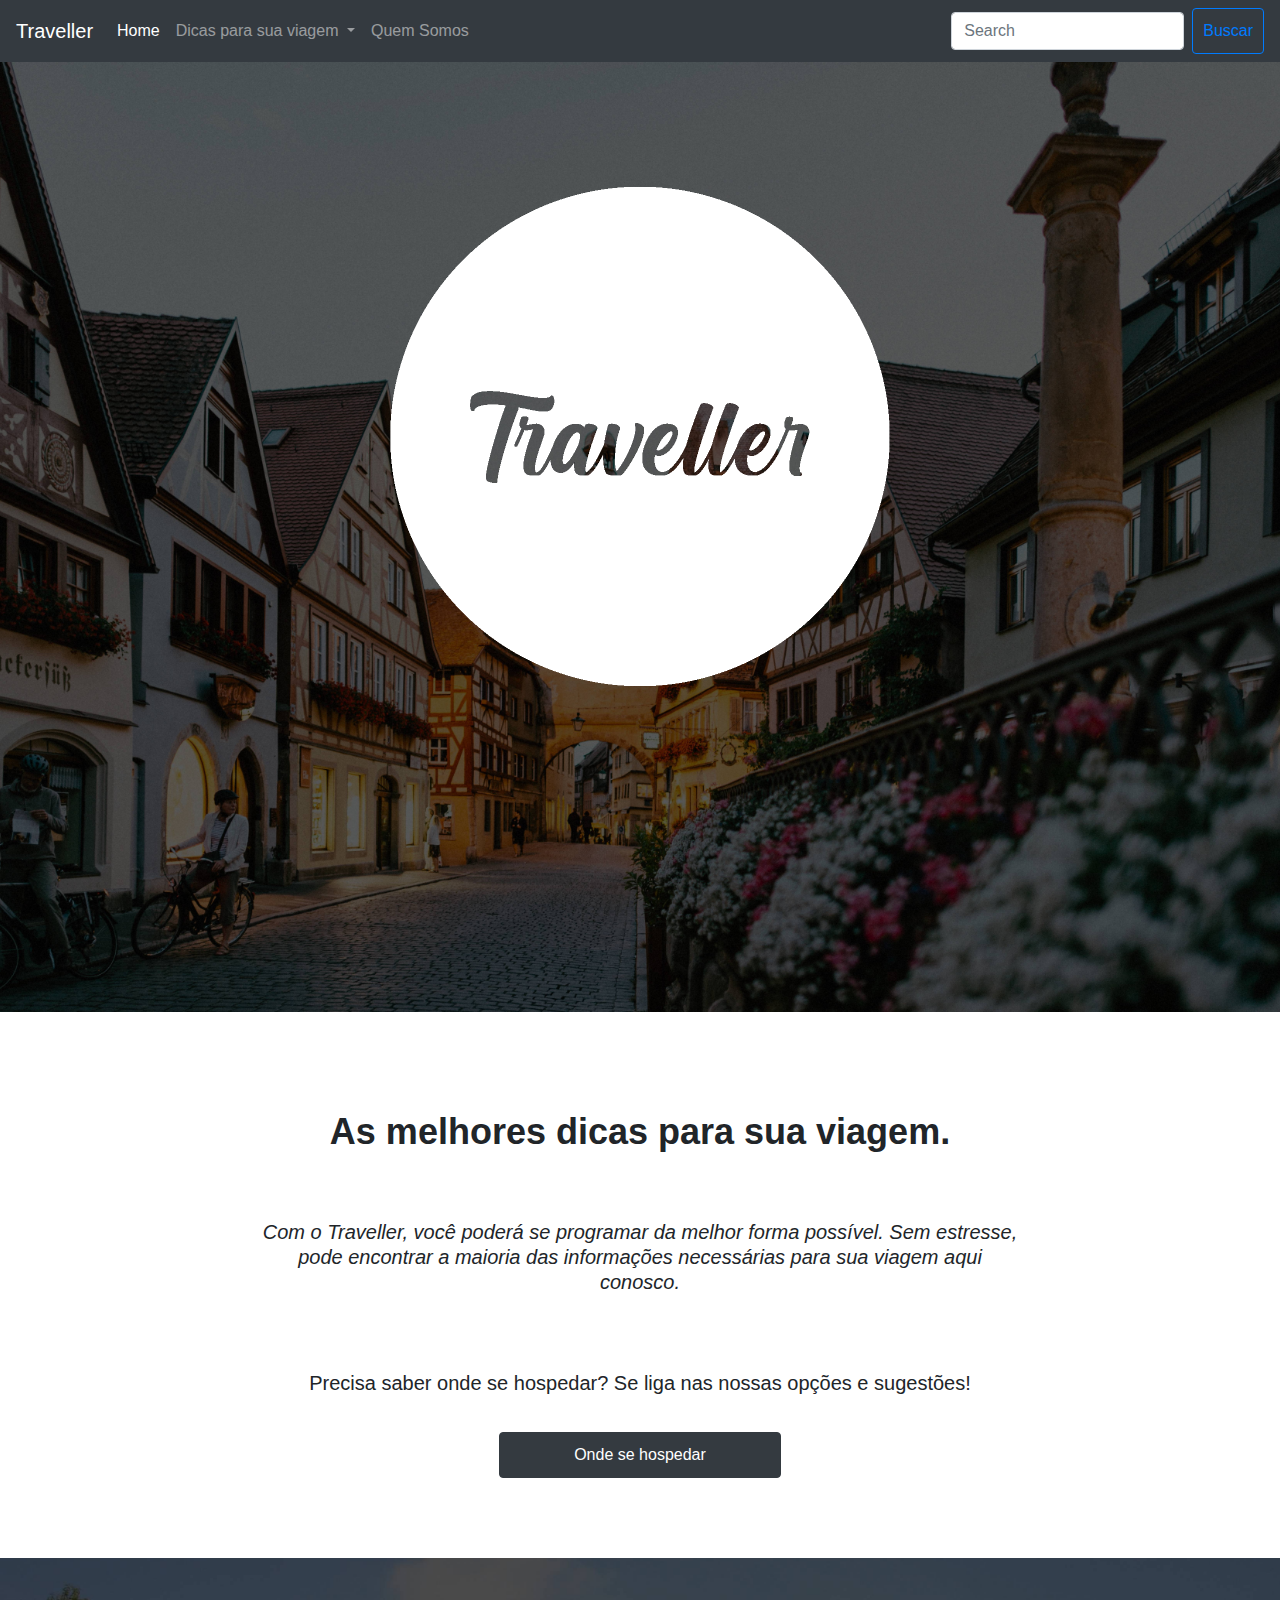
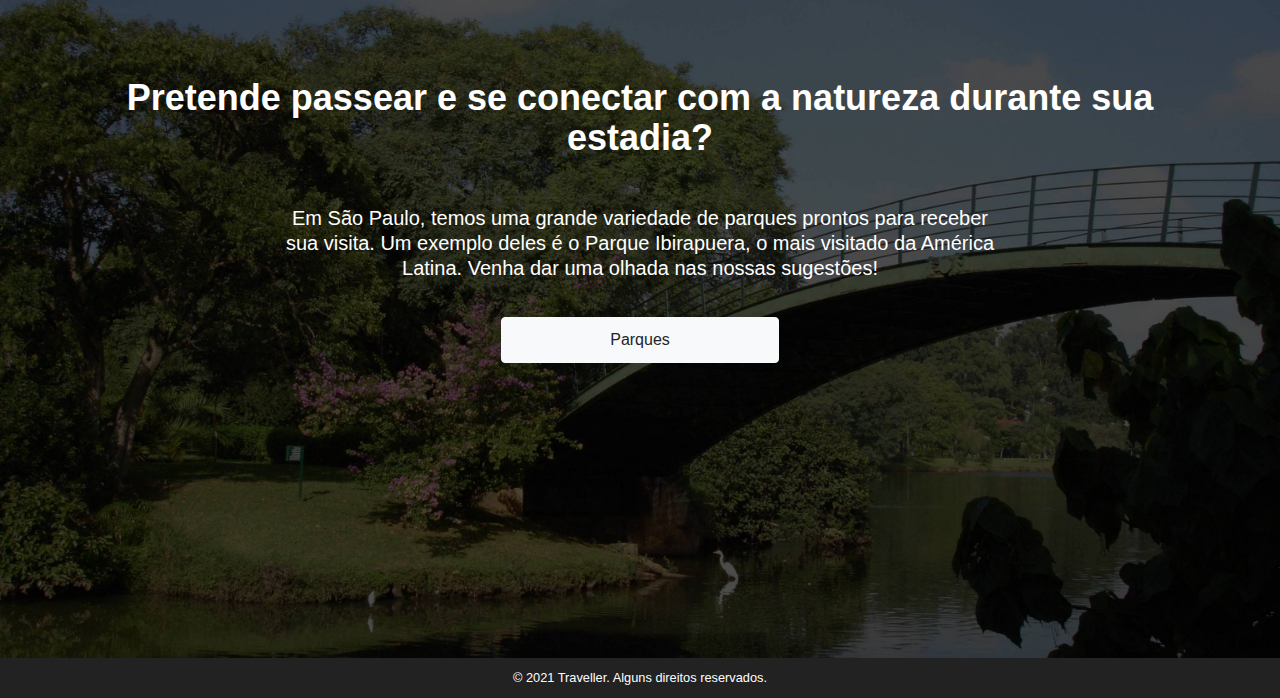
<file: projeto traveller/index.html>
<!DOCTYPE html>
<html lang="pt-br">
<head>
    <meta charset="UTF-8">
    <meta name="viewport" content="width=device-width, initial-scale=1.0">
    <title>Traveller - Início</title>

    <link rel="stylesheet" href="https://maxcdn.bootstrapcdn.com/bootstrap/4.0.0/css/bootstrap.min.css" integrity="sha384-Gn5384xqQ1aoWXA+058RXPxPg6fy4IWvTNh0E263XmFcJlSAwiGgFAW/dAiS6JXm" crossorigin="anonymous">
    <link rel="stylesheet" href="./css/style.css">
</head>
<body>
    <header>
        <nav class="navbar navbar-expand-lg navbar-dark bg-dark">
            <a class="navbar-brand" href="#">Traveller</a>
            <button class="navbar-toggler" type="button" data-toggle="collapse" data-target="#navbarSupportedContent" aria-controls="navbarSupportedContent" aria-expanded="false" aria-label="Toggle navigation">
              <span class="navbar-toggler-icon"></span>
            </button>
          
            <div class="collapse navbar-collapse" id="navbarSupportedContent">
              <ul class="navbar-nav mr-auto">
                <li class="nav-item active">
                  <a class="nav-link" href="./index.html">Home<span class="sr-only">(current)</span></a>
                </li>
                <li class="nav-item dropdown">
                  <a class="nav-link dropdown-toggle" href="#" id="navbarDropdown" role="button" data-toggle="dropdown" aria-haspopup="true" aria-expanded="false">
                    Dicas para sua viagem
                  </a>
                  <div class="dropdown-menu" aria-labelledby="navbarDropdown">
                    <a class="dropdown-item" href="./onde-se-hospedar.html">Onde se hospedar</a>
                    <div class="dropdown-divider"></div>
                    <a class="dropdown-item" href="./parques.html">Parques</a>
                  </div>
                </li>
                <li class="nav-item">
                    <a class="nav-link" href="./quem-somos.html">Quem Somos</a>
                  </li>
              </ul>
              <form class="form-inline my-2 my-lg-0">
                <input class="form-control mr-sm-2" type="search" placeholder="Search" aria-label="Search">
                <button class="btn btn-outline-primary my-2 my-sm-0" type="submit">Buscar</button>
              </form>
            </div>
          </nav>
    </header>
    <div class="introducao">
        <div class="container">
            <div class="introducao-logo row justify-content-center align-items-center">
                <div class="introducao-logo-img">
                    <img src="./img/logo-traveller-branco.png" alt="logo-traveller-branco">
                </div>
            </div>
        </div>
    </div>

    <div class="container">
        <div class="row justify-content-center">
            <div class="introducao-dicas">
                <h1>As melhores dicas para sua viagem.</h1>
                <p class="col-8 offset-2">Com o Traveller, você poderá se programar da melhor forma possível. Sem estresse, pode encontrar a maioria das informações necessárias para sua viagem aqui conosco.</p>
            </div>
            <div class="row justify-content-center call-to-action">
                <p class="col-12">Precisa saber onde se hospedar? Se liga nas nossas opções e sugestões!</p>
                <a class="btn btn-dark col-4" href="./onde-se-hospedar.html">Onde se hospedar</a>
            </div>
        </div>
    </div>

    <div class="introducao-parques">
        <div class="container">
            <div class="row justify-content-center">
                <h1 class="col-12">Pretende passear e se conectar com a natureza durante sua estadia?</h1>
                <p class="col-8">Em São Paulo, temos uma grande variedade de parques prontos para receber sua visita. Um exemplo deles é o Parque Ibirapuera, o mais visitado da América Latina. Venha dar uma olhada nas nossas sugestões!</p>
                <div class=" row container justify-content-center call-to-action">
                    <a class="btn btn-light col-3" href="./parques.html">Parques</a>
                </div>
            </div>
        </div>
    </div>

    <div class="footer">
        <div class="container">
            <div class="row">
                <small class="col-12">© 2021 Traveller. Alguns direitos reservados. </small>
            </div>
        </div>
    </div>

    <script src="https://code.jquery.com/jquery-3.2.1.slim.min.js" integrity="sha384-KJ3o2DKtIkvYIK3UENzmM7KCkRr/rE9/Qpg6aAZGJwFDMVNA/GpGFF93hXpG5KkN" crossorigin="anonymous"></script>
    <script src="https://cdnjs.cloudflare.com/ajax/libs/popper.js/1.12.9/umd/popper.min.js" integrity="sha384-ApNbgh9B+Y1QKtv3Rn7W3mgPxhU9K/ScQsAP7hUibX39j7fakFPskvXusvfa0b4Q" crossorigin="anonymous"></script>
    <script src="https://maxcdn.bootstrapcdn.com/bootstrap/4.0.0/js/bootstrap.min.js" integrity="sha384-JZR6Spejh4U02d8jOt6vLEHfe/JQGiRRSQQxSfFWpi1MquVdAyjUar5+76PVCmYl" crossorigin="anonymous"></script>
</body>
</html>
</file>
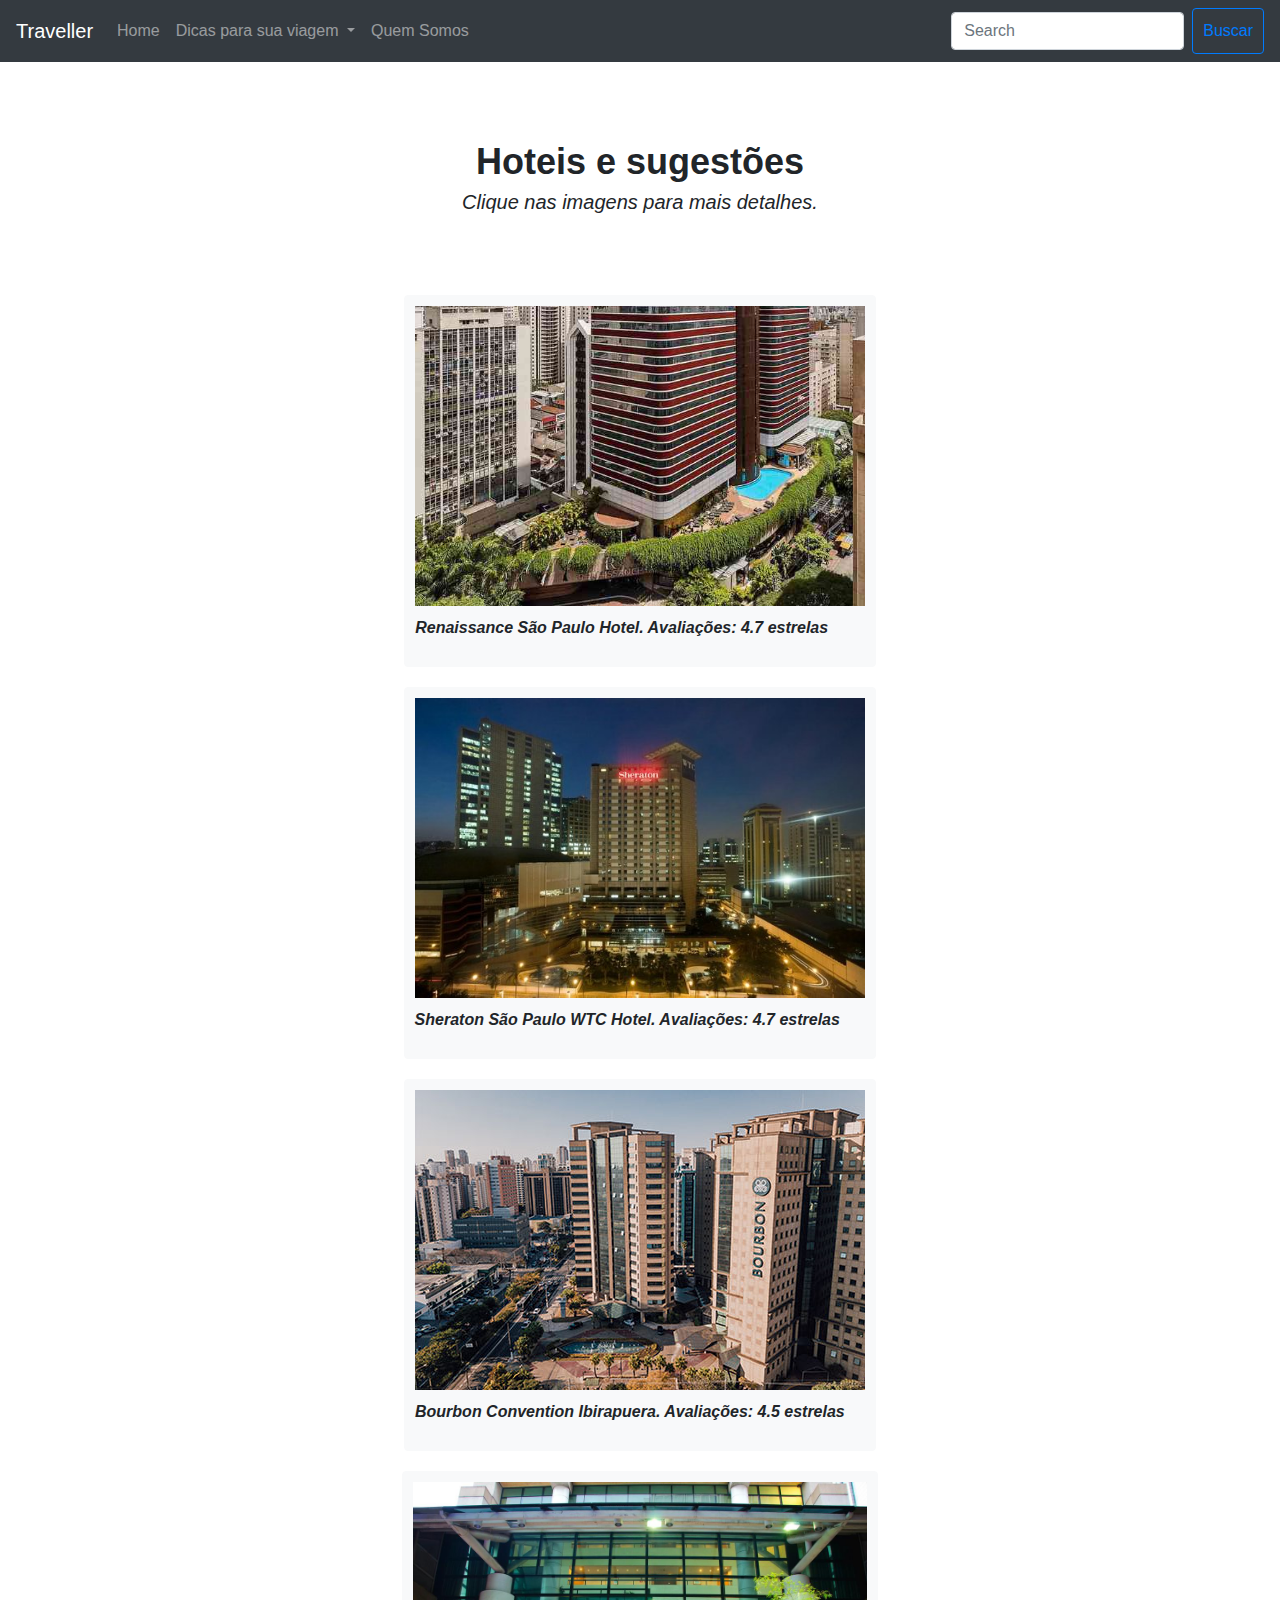
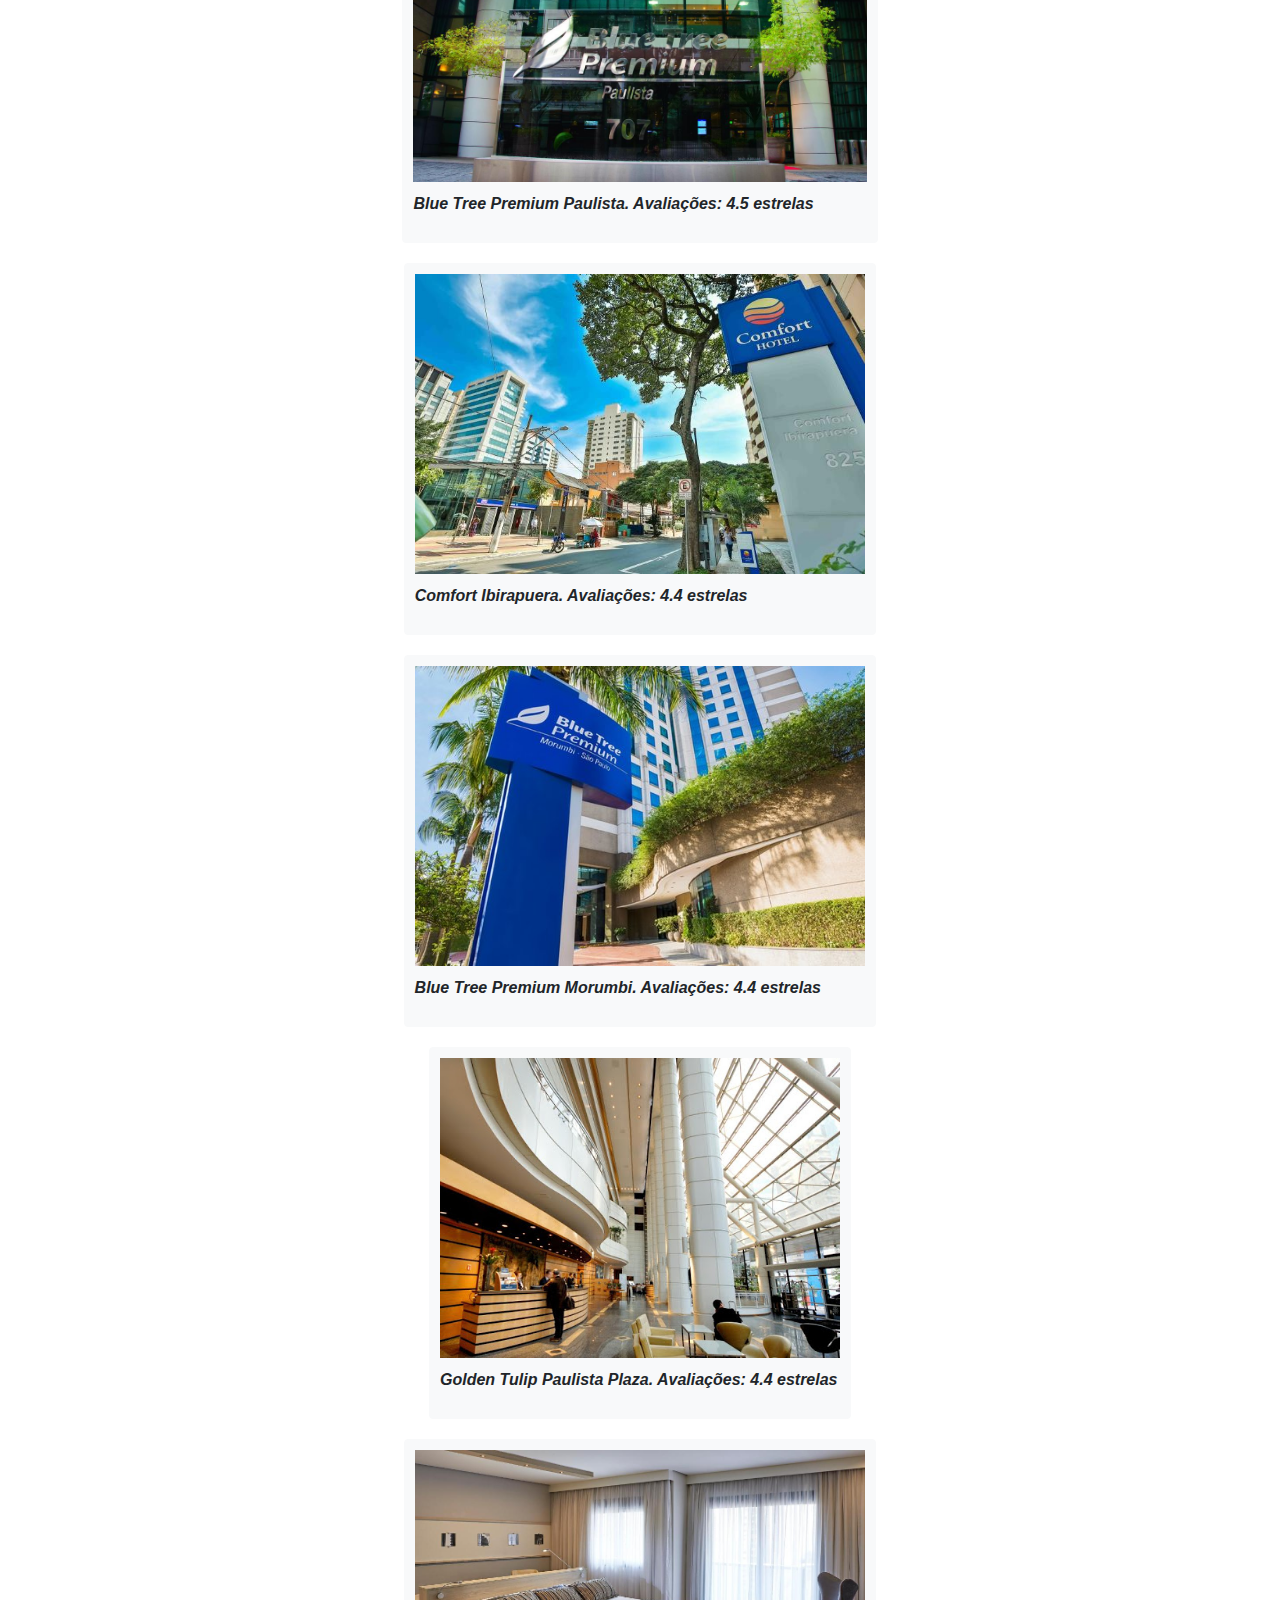
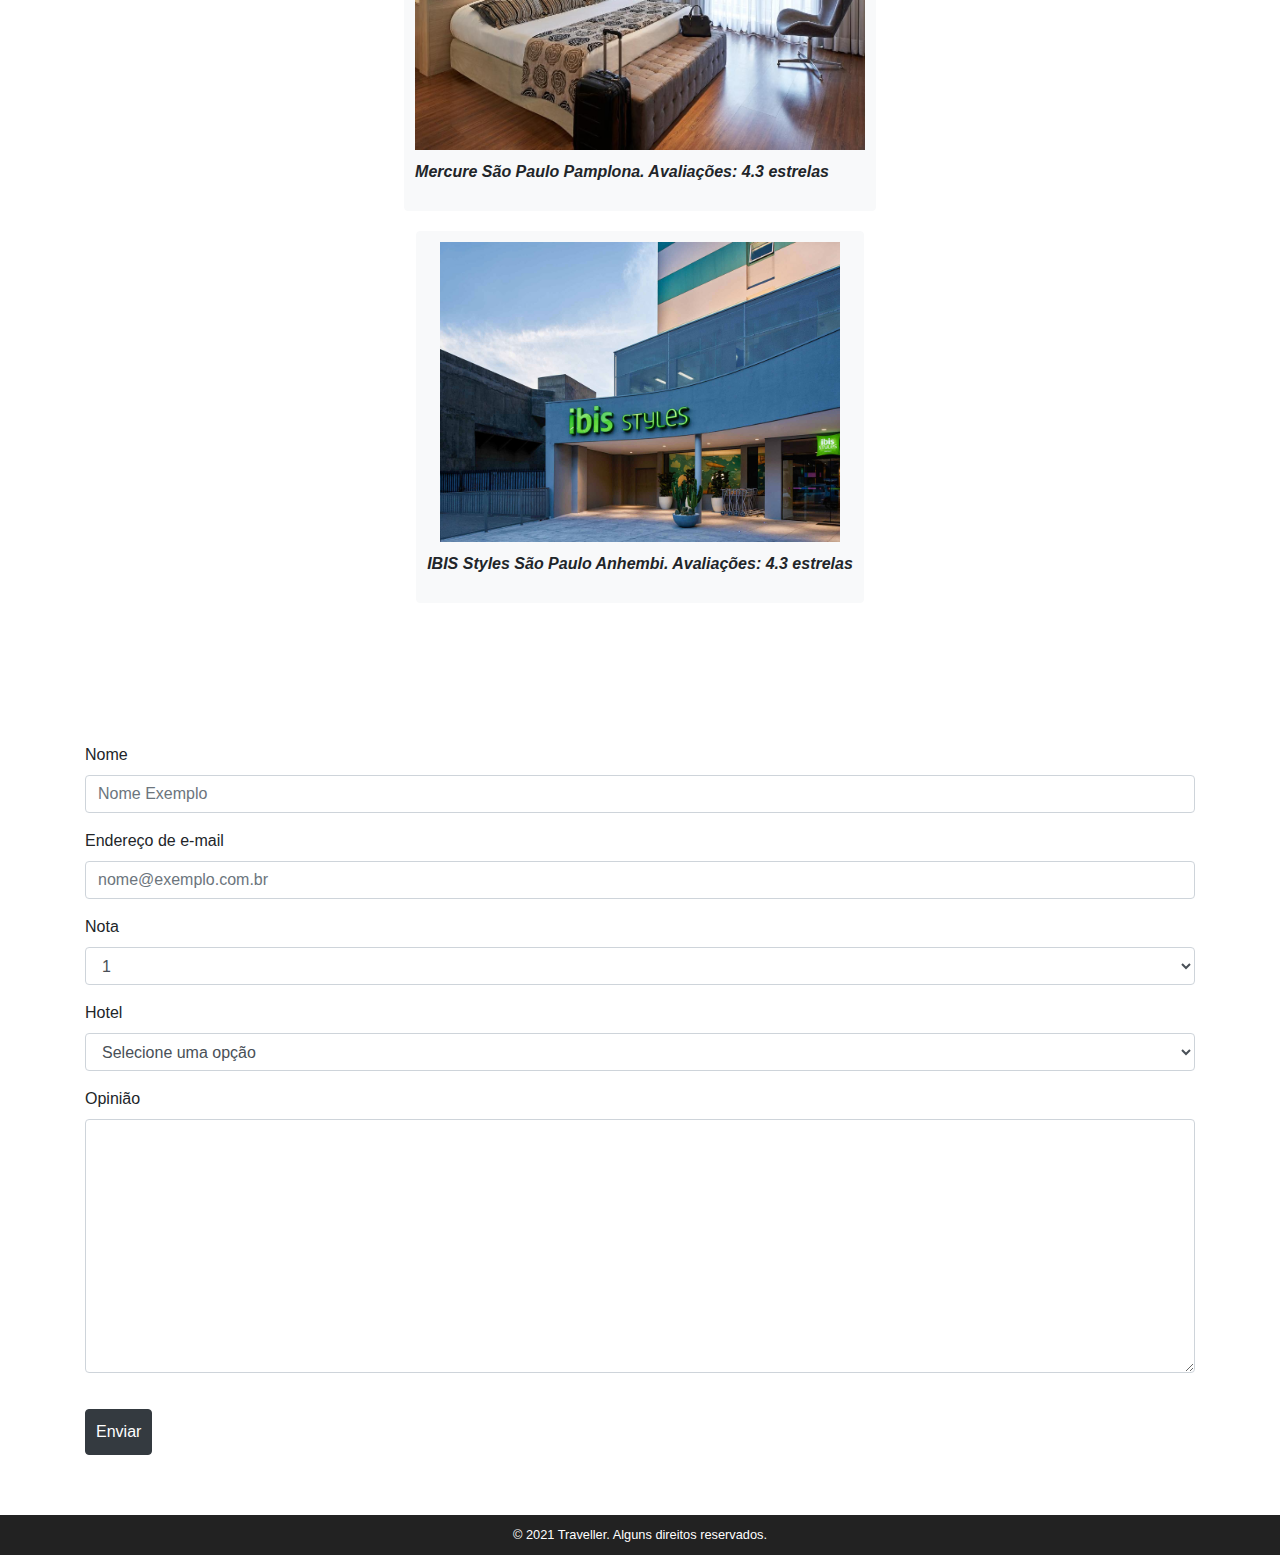
<file: projeto traveller/onde-se-hospedar.html>
<!DOCTYPE html>
<html lang="pt-br">
<head>
    <meta charset="UTF-8">
    <meta name="viewport" content="width=device-width, initial-scale=1.0">
    <title>Traveller - Onde se hospedar</title>

    <link rel="stylesheet" href="https://maxcdn.bootstrapcdn.com/bootstrap/4.0.0/css/bootstrap.min.css" integrity="sha384-Gn5384xqQ1aoWXA+058RXPxPg6fy4IWvTNh0E263XmFcJlSAwiGgFAW/dAiS6JXm" crossorigin="anonymous">
    <link rel="stylesheet" href="./css/style.css">
</head>
<body>
    <header>
        <nav class="navbar navbar-expand-lg navbar-dark bg-dark">
            <a class="navbar-brand" href="#">Traveller</a>
            <button class="navbar-toggler" type="button" data-toggle="collapse" data-target="#navbarSupportedContent" aria-controls="navbarSupportedContent" aria-expanded="false" aria-label="Toggle navigation">
              <span class="navbar-toggler-icon"></span>
            </button>
          
            <div class="collapse navbar-collapse" id="navbarSupportedContent">
              <ul class="navbar-nav mr-auto">
                <li class="nav-item">
                  <a class="nav-link" href="./index.html">Home</a>
                </li>
                <li class="nav-item dropdown">
                  <a class="nav-link dropdown-toggle" href="#" id="navbarDropdown" role="button" data-toggle="dropdown" aria-haspopup="true" aria-expanded="false">
                    Dicas para sua viagem
                  </a>
                  <div class="dropdown-menu" aria-labelledby="navbarDropdown">
                    <a class="dropdown-item active" href="./onde-se-hospedar.html">Onde se hospedar<span class="sr-only">(current)</span></a>
                    <div class="dropdown-divider"></div>
                    <a class="dropdown-item" href="./parques.html">Parques</a>
                  </div>
                </li>
                <li class="nav-item">
                    <a class="nav-link" href="./quem-somos.html">Quem Somos</a>
                  </li>
              </ul>
              <form class="form-inline my-2 my-lg-0">
                <input class="form-control mr-sm-2" type="search" placeholder="Search" aria-label="Search">
                <button class="btn btn-outline-primary my-2 my-sm-0" type="submit">Buscar</button>
              </form>
            </div>
          </nav>
    </header>

    <div class="container parques-urbanos">

        <h1>Hoteis e sugestões</h1>
        <p>Clique nas imagens para mais detalhes.</p>

        <div class="row justify-content-center">
            <div>
                <button type="button" class="btn btn-light" data-toggle="modal" data-target=".bd-renaissance-modal-lg">
                    <figure class="figure-modal">
                        <img class="img-parques" src="./img/hoteis/renaissance.jpg" alt="renaissance">
                        <figcaption>Renaissance São Paulo Hotel. Avaliações: 4.7 estrelas</figcaption>
                    </figure>
                </button>

                <div class="modal fade bd-renaissance-modal-lg" tabindex="-1" role="dialog" aria-labelledby="renaissanceModalLabel" aria-hidden="true">
                    <div class="modal-dialog modal-lg">
                        <div class="modal-content">
                            <div class="modal-header">
                                <h5 class="modal-title" id="renaissanceModalLabel">Renaissance São Paulo Hotel</h5>
                                    <button type="button" class="close" data-dismiss="modal" aria-label="Close">
                                        <span aria-hidden="true">&times;</span>
                                    </button>
                                </div>
                                <div class="modal-body">
                                    <ul>
                                        <li>
                                            Hotel sofisticado situado em uma rua comercial. Fica a 3 minutos a pé de uma estação de metrô e a 4 minutos a pé das lojas de luxo da movimentada Avenida Paulista.
                                        </li>
                                        <li>
                                            Os quartos estão decorados de forma aconchegante e têm TV com tela plana, docks para iPod e Wi-Fi (cobrado à parte), frigobar, além de chaleira e cafeteira. Os quartos para clientes exclusivos oferecem vistas da cidade e acesso a um lounge com café da manhã, bebidas e lanches inclusos. As suítes têm salas de estar privadas, e algumas têm banheiras de hidromassagem. Serviço de quarto 24 horas.
                                        </li>
                                        <li>
                                            <p>Informações úteis:</p>
                                            <div class="modal-lista">
                                                <ul>
                                                    <li>Ótimo lugar para trabalhar</li>
                                                    <li>Ótimo lugar para turismo</li>
                                                    <li>Ótimo lugar para negócios</li>
                                                </ul>
                                            </div>
                                        </li>
                                        <li>
                                            <p>Preços:</p>
                                            <div class="modal-lista">
                                                <ul>
                                                    <li>R$624,00 à R$752,00</li>
                                                </ul>
                                            </div>
                                        </li>
                                        <li><p>Endereço</p>
                                            <div class="modal-lista">
                                                <ul>
                                                    <li>Fica à 1.4 km do MASP(Av Paulista). 7 minutos de carro.</li>
                                                    <li>Alameda Santos, 2233 - Jardim Paulista, São Paulo - SP, 01419-002</li>
                                                </ul>
                                            </div>
                                        </li>
                                        <li><p>Links oficiais</p>
                                            <div class="modal-lista">
                                                <ul>
                                                    <li><a href="https://www.renaissancesaopaulohotel.com">Website Oficial</a></li>
                                                </ul>
                                            </div>
                                        </li>
                                    </ul>
                                    <iframe src="https://www.google.com/maps/embed?pb=!1m14!1m8!1m3!1d14629.068676550554!2d-46.6624578!3d-23.5588462!3m2!1i1024!2i768!4f13.1!3m3!1m2!1s0x0%3A0xb62609d26a3a7180!2sRenaissance%20S%C3%A3o%20Paulo%20Hotel!5e0!3m2!1spt-BR!2sbr!4v1623351678480!5m2!1spt-BR!2sbr" width="600" height="450" style="border:0;" allowfullscreen="" loading="lazy"></iframe>
                                </div>
                                <div class="modal-footer">
                                <button type="button" class="btn btn-secondary" data-dismiss="modal">Fechar</button>
                            </div>
                        </div>
                    </div>
                </div>
            </div>
        </div>

        <div class="row justify-content-center">
            <div>
                <button type="button" class="btn btn-light" data-toggle="modal" data-target=".bd-sheraton-modal-lg">
                    <figure class="figure-modal">
                        <img class="img-parques" src="./img/hoteis/sheraton.jpg" alt="sheraton">
                        <figcaption>Sheraton São Paulo WTC Hotel. Avaliações: 4.7 estrelas</figcaption>
                    </figure>
                </button>

                <div class="modal fade bd-sheraton-modal-lg" tabindex="-1" role="dialog" aria-labelledby="sheratonModalLabel" aria-hidden="true">
                    <div class="modal-dialog modal-lg">
                        <div class="modal-content">
                            <div class="modal-header">
                                <h5 class="modal-title" id="sheratonModalLabel">Sheraton São Paulo WTC Hotel</h5>
                                    <button type="button" class="close" data-dismiss="modal" aria-label="Close">
                                        <span aria-hidden="true">&times;</span>
                                    </button>
                                </div>
                                <div class="modal-body">
                                    <ul>
                                        <li>
                                            Situado a 2 minutos de caminhada do WTC – World Trade Center São Paulo – este hotel de luxo está a 9 minutos a pé da estação do metrô e a 9 km do Parque Ibirapuera.
                                        </li>
                                        <li>
                                            Os quartos luxuosos incluem TV com tela plana, frigobar e Wi-Fi gratuito. As suítes de um e dois quartos têm decoração personalizada, contam com sala de estar separada e oferecem características distintas, incluindo um escritório, uma cozinha e varanda, além de piano, serviço de mordomo e acesso ao heliponto. Os quartos de categoria mais alta e todas as suítes oferecem como cortesia café da manhã, bebidas e lanches no club lounge.
                                        </li>
                                        <li>
                                            <p>Informações úteis:</p>
                                            <div class="modal-lista">
                                                <ul>
                                                    <li>Ótimo lugar para trabalhar</li>
                                                    <li>Ótimo lugar para negócios</li>
                                                </ul>
                                            </div>
                                        </li>
                                        <li>
                                            <p>Preços:</p>
                                            <div class="modal-lista">
                                                <ul>
                                                    <li>R$355,00 à R$366,00</li>
                                                </ul>
                                            </div>
                                        </li>
                                        <li><p>Endereço</p>
                                            <div class="modal-lista">
                                                <ul>
                                                    <li>Fica à 13.4 km do MASP(Av Paulista). 25 minutos de carro.</li>
                                                    <li>Av. das Nações Unidas, 12559 - Brooklin Novo, São Paulo - SP, 04578-903</li>
                                                </ul>
                                            </div>
                                        </li>
                                        <li><p>Links oficiais</p>
                                            <div class="modal-lista">
                                                <ul>
                                                    <li><a href="http://sheraton-wtc.sao-paulo-hotels.net/pt/">Website Oficial</a></li>
                                                </ul>
                                            </div>
                                        </li>
                                    </ul>
                                    <iframe src="https://www.google.com/maps/embed?pb=!1m14!1m8!1m3!1d14623.463980710168!2d-46.6962422!3d-23.6091384!3m2!1i1024!2i768!4f13.1!3m3!1m2!1s0x0%3A0xdef17ec1a62a235d!2sSheraton%20S%C3%A3o%20Paulo%20WTC%20Hotel!5e0!3m2!1spt-BR!2sbr!4v1623351997019!5m2!1spt-BR!2sbr" width="600" height="450" style="border:0;" allowfullscreen="" loading="lazy"></iframe>
                                </div>
                                <div class="modal-footer">
                                <button type="button" class="btn btn-secondary" data-dismiss="modal">Fechar</button>
                            </div>
                        </div>
                    </div>
                </div>
            </div>
        </div>

        <div class="row justify-content-center">
            <div>
                <button type="button" class="btn btn-light" data-toggle="modal" data-target=".bd-bourbon-modal-lg">
                    <figure class="figure-modal">
                        <img class="img-parques" src="./img/hoteis/bourbon-ibirapuerajpg.jpg" alt="sheraton">
                        <figcaption>Bourbon Convention Ibirapuera. Avaliações: 4.5 estrelas</figcaption>
                    </figure>
                </button>

                <div class="modal fade bd-bourbon-modal-lg" tabindex="-1" role="dialog" aria-labelledby="bourbonModalLabel" aria-hidden="true">
                    <div class="modal-dialog modal-lg">
                        <div class="modal-content">
                            <div class="modal-header">
                                <h5 class="modal-title" id="bourbonModalLabel">Bourbon Convention Ibirapuera</h5>
                                    <button type="button" class="close" data-dismiss="modal" aria-label="Close">
                                        <span aria-hidden="true">&times;</span>
                                    </button>
                                </div>
                                <div class="modal-body">
                                    <ul>
                                        <li>
                                            Este hotel de negócios moderno fica em duas torres, a 7 km do Museu de Arte de São Paulo.
                                        </li>
                                        <li>
                                            Os quartos modernos têm TV com tela plana com canais por satélite, Wi-Fi gratuito, frigobar e escrivaninha. As suítes incluem área de estar separada com sofá-cama. Serviço de quarto disponível.
                                        </li>
                                        <li>
                                            <p>Informações úteis:</p>
                                            <div class="modal-lista">
                                                <ul>
                                                    <li>Ótimo lugar para turismo</li>
                                                    <li>Ótimo lugar para negócios</li>
                                                </ul>
                                            </div>
                                        </li>
                                        <li>
                                            <p>Preços:</p>
                                            <div class="modal-lista">
                                                <ul>
                                                    <li>R$172,00 à R$236,00</li>
                                                </ul>
                                            </div>
                                        </li>
                                        <li><p>Endereço</p>
                                            <div class="modal-lista">
                                                <ul>
                                                    <li>Fica à 7 km do MASP(Av Paulista). 22 minutos de carro.</li>
                                                    <li>Av. Ibirapuera, 2927 - Ibirapuera, São Paulo - SP, 04029-200 </li>
                                                </ul>
                                            </div>
                                        </li>
                                        <li><p>Links oficiais</p>
                                            <div class="modal-lista">
                                                <ul>
                                                    <li><a href="https://www.booking.com/hotel/br/bourbon-convention-ibirapuera.pt-br.html?aid=354415&label=bourbon-convention-ibirapuera-GH6qdLo8MVvVs05khLymHAS99950697027%3Apl%3Ata%3Ap1%3Ap2%3Aac%3Aap%3Aneg%3Afi%3Atikwd-6682984854%3Alp1001773%3Ali%3Adec%3Adm%3Appccp%3DUmFuZG9tSVYkc2RlIyh9YbC4OlOULAnvcrFmvh1xnqM&sid=28ee1b5822e1a36a926d4370c3f5c565&dest_id=-671824&dest_type=city&group_adults=2&group_children=0&hapos=1&hpos=1&no_rooms=1&sr_order=popularity&srepoch=1623352272&srpvid=fb8986e7216001e0&ucfs=1&sig=v1Pa-7ZpP6&from=searchresults#hotelTmpl">Website Oficial</a></li>
                                                </ul>
                                            </div>
                                        </li>
                                    </ul>
                                    <iframe src="https://www.google.com/maps/embed?pb=!1m14!1m8!1m3!1d14623.527532685725!2d-46.66661!3d-23.6085687!3m2!1i1024!2i768!4f13.1!3m3!1m2!1s0x0%3A0x988947deddbd766!2sBourbon%20Convention%20Ibirapuera!5e0!3m2!1spt-BR!2sbr!4v1623352186171!5m2!1spt-BR!2sbr" width="600" height="450" style="border:0;" allowfullscreen="" loading="lazy"></iframe>
                                </div>
                                <div class="modal-footer">
                                <button type="button" class="btn btn-secondary" data-dismiss="modal">Fechar</button>
                            </div>
                        </div>
                    </div>
                </div>
            </div>
        </div>

        <div class="row justify-content-center">
            <div>
                <button type="button" class="btn btn-light" data-toggle="modal" data-target=".bd-bluetreepaulista-modal-lg">
                    <figure class="figure-modal">
                        <img class="img-parques" src="./img/hoteis/blue-paulista.jpg" alt="sheraton">
                        <figcaption>Blue Tree Premium Paulista. Avaliações: 4.5 estrelas</figcaption>
                    </figure>
                </button>

                <div class="modal fade bd-bluetreepaulista-modal-lg" tabindex="-1" role="dialog" aria-labelledby="bluetreepaulistaModalLabel" aria-hidden="true">
                    <div class="modal-dialog modal-lg">
                        <div class="modal-content">
                            <div class="modal-header">
                                <h5 class="modal-title" id="bluetreepaulistaModalLabel">Blue Tree Premium Paulista</h5>
                                    <button type="button" class="close" data-dismiss="modal" aria-label="Close">
                                        <span aria-hidden="true">&times;</span>
                                    </button>
                                </div>
                                <div class="modal-body">
                                    <ul>
                                        <li>
                                            Este hotel moderno com fachada de vidro fica a cinco minutos a pé do Museu de Arte de São Paulo e a quatro quilômetros do Parque Ibirapuera.
                                        </li>
                                        <li>
                                            Os quartos modernos dispõem de acesso Wi-Fi gratuito, TVs com tela plana e frigobares, além de sacadas com vista para a cidade. Os quartos de categoria mais alta oferecem salas de estar com sofás. Serviço de quarto disponível.
                                        </li>
                                        <li>
                                            <p>Informações úteis:</p>
                                            <div class="modal-lista">
                                                <ul>
                                                    <li>Ótimo lugar para trabalhar</li>
                                                    <li>Ótimo lugar para turismo</li>
                                                </ul>
                                            </div>
                                        </li>
                                        <li>
                                            <p>Preços:</p>
                                            <div class="modal-lista">
                                                <ul>
                                                    <li>R$233,00 à R$286,00</li>
                                                </ul>
                                            </div>
                                        </li>
                                        <li><p>Endereço</p>
                                            <div class="modal-lista">
                                                <ul>
                                                    <li>Fica à 250 m do MASP(Av Paulista). 3 minutos andando.</li>
                                                    <li>Rua Peixoto Gomide, 707 - Bela Vista, São Paulo - SP, 01409-001 </li>
                                                </ul>
                                            </div>
                                        </li>
                                        <li><p>Links oficiais</p>
                                            <div class="modal-lista">
                                                <ul>
                                                    <li><a href="https://www.bluetree.com.br">Website Oficial</a></li>
                                                </ul>
                                            </div>
                                        </li>
                                    </ul>
                                    <iframe src="https://www.google.com/maps/embed?pb=!1m14!1m8!1m3!1d14628.909068419545!2d-46.6559448!3d-23.5602798!3m2!1i1024!2i768!4f13.1!3m3!1m2!1s0x0%3A0xcc0f48b9437fc214!2sBlue%20Tree%20Premium%20Paulista!5e0!3m2!1spt-BR!2sbr!4v1623352572136!5m2!1spt-BR!2sbr" width="600" height="450" style="border:0;" allowfullscreen="" loading="lazy"></iframe>
                                </div>
                                <div class="modal-footer">
                                <button type="button" class="btn btn-secondary" data-dismiss="modal">Fechar</button>
                            </div>
                        </div>
                    </div>
                </div>
            </div>
        </div>

        <div class="row justify-content-center">
            <div>
                <button type="button" class="btn btn-light" data-toggle="modal" data-target=".bd-comfort-modal-lg">
                    <figure class="figure-modal">
                        <img class="img-parques" src="./img/hoteis/confort-ibirapuera.jpg" alt="sheraton">
                        <figcaption>Comfort Ibirapuera. Avaliações: 4.4 estrelas</figcaption>
                    </figure>
                </button>

                <div class="modal fade bd-comfort-modal-lg" tabindex="-1" role="dialog" aria-labelledby="comfortModalLabel" aria-hidden="true">
                    <div class="modal-dialog modal-lg">
                        <div class="modal-content">
                            <div class="modal-header">
                                <h5 class="modal-title" id="comfortModalLabel">Comfort Ibirapuera</h5>
                                    <button type="button" class="close" data-dismiss="modal" aria-label="Close">
                                        <span aria-hidden="true">&times;</span>
                                    </button>
                                </div>
                                <div class="modal-body">
                                    <ul>
                                        <li>
                                            Situado em frente à Praça Nossa Senhora Aparecida, uma praça pública com uma basílica ornamentada, este hotel moderno e informal fica a 6.5 km do MASP, 4 km da Estação Ferroviária de Vila Olímpia e do Aeroporto de Congonhas em São Paulo.
                                        </li>
                                        <li>
                                            Os quartos simples têm móveis modernos, acesso Wi-Fi incluso e TV com tela plana, além de frigobar e cofre. Os quartos de categoria mais alta incluem chaleira e cafeteira, alguns têm varanda. Serviço de quarto disponível.
                                        </li>
                                        <li>
                                            <p>Informações úteis:</p>
                                            <div class="modal-lista">
                                                <ul>
                                                    <li>Ótimo lugar para trabalhar</li>
                                                    <li>Ótimo lugar para turismo</li>
                                                </ul>
                                            </div>
                                        </li>
                                        <li>
                                            <p>Preços:</p>
                                            <div class="modal-lista">
                                                <ul>
                                                    <li>R$150,00 à R$223,00</li>
                                                </ul>
                                            </div>
                                        </li>
                                        <li><p>Endereço</p>
                                            <div class="modal-lista">
                                                <ul>
                                                    <li>Fica à 6.5 km do MASP(Av Paulista). 19 minutos de carro.</li>
                                                    <li>Av. Sabiá, 825 - Indianópolis, São Paulo - SP, 04515-001</li>
                                                </ul>
                                            </div>
                                        </li>
                                        <li><p>Links oficiais</p>
                                            <div class="modal-lista">
                                                <ul>
                                                    <li><a href="http://comfort-hotel-ibirapuera.hotelsaopaulo.org/pt/">Website Oficial</a></li>
                                                </ul>
                                            </div>
                                        </li>
                                    </ul>
                                    <iframe src="https://www.google.com/maps/embed?pb=!1m14!1m8!1m3!1d14624.17034483192!2d-46.6620212!3d-23.6028056!3m2!1i1024!2i768!4f13.1!3m3!1m2!1s0x0%3A0xdef750ee62ca41bb!2sComfort%20Ibirapuera!5e0!3m2!1spt-BR!2sbr!4v1623352797933!5m2!1spt-BR!2sbr" width="600" height="450" style="border:0;" allowfullscreen="" loading="lazy"></iframe>
                                </div>
                                <div class="modal-footer">
                                <button type="button" class="btn btn-secondary" data-dismiss="modal">Fechar</button>
                            </div>
                        </div>
                    </div>
                </div>
            </div>
        </div>

        <div class="row justify-content-center">
            <div>
                <button type="button" class="btn btn-light" data-toggle="modal" data-target=".bd-bluetreemorumbi-modal-lg">
                    <figure class="figure-modal">
                        <img class="img-parques" src="./img/hoteis/blue-morumbi.jpg" alt="sheraton">
                        <figcaption>Blue Tree Premium Morumbi. Avaliações: 4.4 estrelas</figcaption>
                    </figure>
                </button>

                <div class="modal fade bd-bluetreemorumbi-modal-lg" tabindex="-1" role="dialog" aria-labelledby="bluetreemorumbiModalLabel" aria-hidden="true">
                    <div class="modal-dialog modal-lg">
                        <div class="modal-content">
                            <div class="modal-header">
                                <h5 class="modal-title" id="bluetreemorumbiModalLabel">Blue Tree Premium Morumbi</h5>
                                    <button type="button" class="close" data-dismiss="modal" aria-label="Close">
                                        <span aria-hidden="true">&times;</span>
                                    </button>
                                </div>
                                <div class="modal-body">
                                    <ul>
                                        <li>
                                            Localizado a 2 minutos de caminhada do Morumbi Shopping, este hotel refinado em um arranha-céu grandioso também está a 10.4 km do MASP, 6 km do Aeroporto de Congonhas e a 8 km do Parque Ibirapuera.
                                        </li>
                                        <li>
                                            Quartos sofisticados com mobília moderna, Wi-Fi gratuito e TV. As acomodações de categoria mais alta incluem sacada. As suítes oferecem área de estar. Já as acomodações de categoria mais alta dispõem de sala de estar separada. Serviço de quarto disponível. Crianças de até cinco anos (uma por quarto) acompanhadas de um responsável não pagam.
                                        </li>
                                        <li>
                                            <p>Informações úteis:</p>
                                            <div class="modal-lista">
                                                <ul>
                                                    <li>Ótimo lugar para trabalhar</li>
                                                    <li>Ótimo lugar para negócios</li>
                                                </ul>
                                            </div>
                                        </li>
                                        <li>
                                            <p>Preços:</p>
                                            <div class="modal-lista">
                                                <ul>
                                                    <li>R$205,00 à R$207,00</li>
                                                </ul>
                                            </div>
                                        </li>
                                        <li><p>Endereço</p>
                                            <div class="modal-lista">
                                                <ul>
                                                    <li>Fica à 10.4 km do MASP(Av Paulista). 24 minutos de carro.</li>
                                                    <li>Av. Roque Petroni Júnior, 1000 - Vila Gertrudes, São Paulo - SP, 04707-000</li>
                                                </ul>
                                            </div>
                                        </li>
                                        <li><p>Links oficiais</p>
                                            <div class="modal-lista">
                                                <ul>
                                                    <li><a href="https://www.bluetree.com.br">Website Oficial</a></li>
                                                </ul>
                                            </div>
                                        </li>
                                    </ul>
                                    <iframe src="https://www.google.com/maps/embed?pb=!1m14!1m8!1m3!1d14621.92870062585!2d-46.6964795!3d-23.6228972!3m2!1i1024!2i768!4f13.1!3m3!1m2!1s0x0%3A0xdd07ed725d00a38e!2sBlue%20Tree%20Premium%20Morumbi!5e0!3m2!1spt-BR!2sbr!4v1623353012256!5m2!1spt-BR!2sbr" width="600" height="450" style="border:0;" allowfullscreen="" loading="lazy"></iframe>
                                </div>
                                <div class="modal-footer">
                                <button type="button" class="btn btn-secondary" data-dismiss="modal">Fechar</button>
                            </div>
                        </div>
                    </div>
                </div>
            </div>
        </div>

        <div class="row justify-content-center">
            <div>
                <button type="button" class="btn btn-light" data-toggle="modal" data-target=".bd-golden-modal-lg">
                    <figure class="figure-modal">
                        <img class="img-parques" src="./img/hoteis/golden-tulip.jpg" alt="sheraton">
                        <figcaption>Golden Tulip Paulista Plaza. Avaliações: 4.4 estrelas</figcaption>
                    </figure>
                </button>

                <div class="modal fade bd-golden-modal-lg" tabindex="-1" role="dialog" aria-labelledby="goldenModalLabel" aria-hidden="true">
                    <div class="modal-dialog modal-lg">
                        <div class="modal-content">
                            <div class="modal-header">
                                <h5 class="modal-title" id="goldenModalLabel">Golden Tulip Paulista Plaza</h5>
                                    <button type="button" class="close" data-dismiss="modal" aria-label="Close">
                                        <span aria-hidden="true">&times;</span>
                                    </button>
                                </div>
                                <div class="modal-body">
                                    <ul>
                                        <li>
                                            Este hotel moderno e sofisticado está a uma caminhada de 6 minutos de uma estação de metrô, a 500 metros da agitada Avenida Paulista e a 3,1 km do Parque Ibirapuera.
                                        </li>
                                        <li>
                                            Os quartos simples contam com Wi-Fi gratuito, TV com tela plana e escrivaninha, além de sofá e minicozinha. Serviço de quarto disponível 24 horas por dia, 7 dias por semana.
                                        </li>
                                        <li>
                                            <p>Informações úteis:</p>
                                            <div class="modal-lista">
                                                <ul>
                                                    <li>Ótimo lugar para trabalhar</li>
                                                    <li>Ótimo lugar para turismo</li>
                                                </ul>
                                            </div>
                                        </li>
                                        <li>
                                            <p>Preços:</p>
                                            <div class="modal-lista">
                                                <ul>
                                                    <li>R$207,00 à R$257,00</li>
                                                </ul>
                                            </div>
                                        </li>
                                        <li><p>Endereço</p>
                                            <div class="modal-lista">
                                                <ul>
                                                    <li>Fica à 1.9 km do MASP(Av Paulista). 8 minutos de carro.</li>
                                                    <li>Alameda Santos, 85 - Jardins, São Paulo - SP, 01419-000</li>
                                                </ul>
                                            </div>
                                        </li>
                                        <li><p>Links oficiais</p>
                                            <div class="modal-lista">
                                                <ul>
                                                    <li><a href="https://www.goldentulip.com/pt-br/">Website Oficial</a></li>
                                                </ul>
                                            </div>
                                        </li>
                                    </ul>
                                    <iframe src="https://www.google.com/maps/embed?pb=!1m14!1m8!1m3!1d14627.616201325922!2d-46.6463764!3d-23.5718893!3m2!1i1024!2i768!4f13.1!3m3!1m2!1s0x0%3A0x9856d09e924a4d99!2sRadisson%20Hotel%20Paulista%20S%C3%A3o%20Paulo!5e0!3m2!1spt-BR!2sbr!4v1623353250143!5m2!1spt-BR!2sbr" width="600" height="450" style="border:0;" allowfullscreen="" loading="lazy"></iframe>
                                </div>
                                <div class="modal-footer">
                                <button type="button" class="btn btn-secondary" data-dismiss="modal">Fechar</button>
                            </div>
                        </div>
                    </div>
                </div>
            </div>
        </div>

        <div class="row justify-content-center">
            <div>
                <button type="button" class="btn btn-light" data-toggle="modal" data-target=".bd-mercure-modal-lg">
                    <figure class="figure-modal">
                        <img class="img-parques" src="./img/hoteis/mercure.jpg" alt="sheraton">
                        <figcaption>Mercure São Paulo Pamplona. Avaliações: 4.3 estrelas</figcaption>
                    </figure>
                </button>

                <div class="modal fade bd-mercure-modal-lg" tabindex="-1" role="dialog" aria-labelledby="mercureModalLabel" aria-hidden="true">
                    <div class="modal-dialog modal-lg">
                        <div class="modal-content">
                            <div class="modal-header">
                                <h5 class="modal-title" id="mercureModalLabel">Mercure São Paulo Pamplona</h5>
                                    <button type="button" class="close" data-dismiss="modal" aria-label="Close">
                                        <span aria-hidden="true">&times;</span>
                                    </button>
                                </div>
                                <div class="modal-body">
                                    <ul>
                                        <li>
                                            Hotel refinado em um arranha-céu que fica localizado a 12 minutos de caminhada de uma estação de metrô, a 1 km do Museu de Arte de São Paulo e a 3,7 km do Parque Ibirapuera.
                                        </li>
                                        <li>
                                            Os quartos elegantes e sofisticados incluem Wi-Fi, TV com tela plana, frigobar, sacada, chaleira e cafeteira. As acomodações para clientes exclusivos têm máquina Nespresso.
                                        </li>
                                        <li>
                                            <p>Informações úteis:</p>
                                            <div class="modal-lista">
                                                <ul>
                                                    <li>Ótimo lugar para trabalhar</li>
                                                    <li>Ótimo lugar para negócios</li>
                                                </ul>
                                            </div>
                                        </li>
                                        <li>
                                            <p>Preços:</p>
                                            <div class="modal-lista">
                                                <ul>
                                                    <li>R$212,00 à R$235,00</li>
                                                </ul>
                                            </div>
                                        </li>
                                        <li><p>Endereço</p>
                                            <div class="modal-lista">
                                                <ul>
                                                    <li>Fica à 1 km do MASP(Av Paulista). 5 minutos de carro.</li>
                                                    <li>R. Pamplona, 1315 - Jardim Paulista, São Paulo - SP, 01405-002</li>
                                                </ul>
                                            </div>
                                        </li>
                                        <li><p>Links oficiais</p>
                                            <div class="modal-lista">
                                                <ul>
                                                    <li><a href="https://all.accor.com/hotel/6284/index.pt-br.shtml?utm_term=mar&gclid=Cj0KCQjw8IaGBhCHARIsAGIRRYpATgFDqARx74z45V4yHeT8frKoOcPMAV7SPUVKltH_9_U4Tund11EaAqLHEALw_wcB&utm_campaign=ppc-mer-mar-goo-br-pt-sp-bro-sear-br&utm_medium=cpc&utm_content=br-pt-BR-V7066&utm_source=google">Website Oficial</a></li>
                                                </ul>
                                            </div>
                                        </li>
                                    </ul>
                                    <iframe src="https://www.google.com/maps/embed?pb=!1m14!1m8!1m3!1d14627.990631618703!2d-46.6581426!3d-23.5685276!3m2!1i1024!2i768!4f13.1!3m3!1m2!1s0x0%3A0xb8a3a403a40e5c4!2sMercure%20Sao%20Paulo%20Pamplona%20Hotel!5e0!3m2!1spt-BR!2sbr!4v1623353382538!5m2!1spt-BR!2sbr" width="600" height="450" style="border:0;" allowfullscreen="" loading="lazy"></iframe>
                                </div>
                                <div class="modal-footer">
                                <button type="button" class="btn btn-secondary" data-dismiss="modal">Fechar</button>
                            </div>
                        </div>
                    </div>
                </div>
            </div>
        </div>

        <div class="row justify-content-center">
            <div>
                <button type="button" class="btn btn-light" data-toggle="modal" data-target=".bd-ibis-modal-lg">
                    <figure class="figure-modal">
                        <img class="img-parques" src="./img/hoteis/ibis-styles.jpg" alt="sheraton">
                        <figcaption>IBIS Styles São Paulo Anhembi. Avaliações: 4.3 estrelas</figcaption>
                    </figure>
                </button>

                <div class="modal fade bd-ibis-modal-lg" tabindex="-1" role="dialog" aria-labelledby="ibisModalLabel" aria-hidden="true">
                    <div class="modal-dialog modal-lg">
                        <div class="modal-content">
                            <div class="modal-header">
                                <h5 class="modal-title" id="ibisModalLabel">IBIS Styles São Paulo Anhembi</h5>
                                    <button type="button" class="close" data-dismiss="modal" aria-label="Close">
                                        <span aria-hidden="true">&times;</span>
                                    </button>
                                </div>
                                <div class="modal-body">
                                    <ul>
                                        <li>
                                            Ao lado de uma estação de metrô, este hotel moderno com tema de aviação fica a 3 km da Pinacoteca do Estado de São Paulo e a 4,4 km do Theatro Municipal de São Paulo.
                                        </li>
                                        <li>
                                            Os quartos coloridos com piso de madeira e cabeceira da cama em formato de nuvem dispõem de Wi-Fi gratuito, TV com tela plana, frigobar e escrivaninha.
                                        </li>
                                        <li>
                                            <p>Informações úteis:</p>
                                            <div class="modal-lista">
                                                <ul>
                                                    <li>Ótimo lugar para trabalhar</li>
                                                    <li>Ótimo lugar para turismo</li>
                                                </ul>
                                            </div>
                                        </li>
                                        <li>
                                            <p>Preços:</p>
                                            <div class="modal-lista">
                                                <ul>
                                                    <li>R$116,00 à R$129,00</li>
                                                </ul>
                                            </div>
                                        </li>
                                        <li><p>Endereço</p>
                                            <div class="modal-lista">
                                                <ul>
                                                    <li>Fica à 8 km do MASP(Av Paulista). 17 minutos de carro.</li>
                                                    <li>Av. Cruzeiro do Sul, 1709 - Santana, São Paulo - SP, 02031-000</li>
                                                </ul>
                                            </div>
                                        </li>
                                        <li><p>Links oficiais</p>
                                            <div class="modal-lista">
                                                <ul>
                                                    <li><a href="https://all.accor.com/hotel/9596/index.pt-br.shtml?utm_term=mar&gclid=Cj0KCQjw8IaGBhCHARIsAGIRRYoQONPo8RhlFeVhzukKad-_Jh2k6GrCaVmBHUUxBFhR82RQ0QlroggaAu34EALw_wcB&utm_campaign=ppc-ibs-mar-goo-br-pt-sp-exa-sear-br&utm_medium=cpc&utm_content=br-pt-&utm_source=google">Website Oficial</a></li>
                                                </ul>
                                            </div>
                                        </li>
                                    </ul>
                                    <iframe src="https://www.google.com/maps/embed?pb=!1m14!1m8!1m3!1d14633.866242441656!2d-46.6256364!3d-23.515716!3m2!1i1024!2i768!4f13.1!3m3!1m2!1s0x0%3A0x1128b91971707df1!2sibis%20Styles%20S%C3%A3o%20Paulo%20Anhembi!5e0!3m2!1spt-BR!2sbr!4v1623353530947!5m2!1spt-BR!2sbr" width="600" height="450" style="border:0;" allowfullscreen="" loading="lazy"></iframe>
                                </div>
                                <div class="modal-footer">
                                <button type="button" class="btn btn-secondary" data-dismiss="modal">Fechar</button>
                            </div>
                        </div>
                    </div>
                </div>
            </div>
        </div>
    </div>

    <div class="container">
        <form class="avaliacao-form">
            <div class="form-group">
                <label for="txtNome">Nome</label>
                <input type="nome" class="form-control" id="txtNome" placeholder="Nome Exemplo">
              </div>
            <div class="form-group">
              <label for="txtEmail">Endereço de e-mail</label>
              <input type="email" class="form-control" id="txtEmail" placeholder="nome@exemplo.com.br">
            </div>
            <div class="form-group">
              <label for="selectNota">Nota</label>
              <select class="form-control" id="selectNota">
                <option>1</option>
                <option>2</option>
                <option>3</option>
                <option>4</option>
                <option>5</option>
              </select>
            </div>
            <div class="form-group">
                <label for="selectHotel">Hotel</label>
                <select class="form-control" id="selectHotel">
                    <option value="selection">Selecione uma opção</option>
                    <option value="ibis">IBIS Styles São Paulo Anhembi</option>
                    <option value="confort">Comfort Ibirapuera</option>
                    <option value="blue-tree-morumbi">Blue Tree Premium Morumbi</option>
                    <option value="mercure">Mercure São Paulo Pamplona</option>
                    <option value="sheraton">Sheraton São Paulo WTC Hotel</option>
                    <option value="bourbon">Bourbon Convention Ibirapuera</option>
                    <option value="blue-tree-paulista">Blue Tree Premium Paulista</option>
                    <option value="golden-tulip">Golden Tulip Paulista Plaza</option>
                    <option value="renaissance">Renaissance São Paulo Hotel</option>
                </select>
            </div>
            <div class="form-group">
              <label for="exampleFormControlTextarea1">Opinião</label>
              <textarea class="form-control" name="opinioes" id="form_opiniao" cols="30" rows="10"></textarea>
            </div>
            <button type="submit" class="btn btn-dark">Enviar</button>
          </form>
        </div>
    </div>


    <div class="footer">
        <div class="container">
            <div class="row">
                <small class="col-12">© 2021 Traveller. Alguns direitos reservados. </small>
            </div>
        </div>
    </div>

    <script src="https://code.jquery.com/jquery-3.2.1.slim.min.js" integrity="sha384-KJ3o2DKtIkvYIK3UENzmM7KCkRr/rE9/Qpg6aAZGJwFDMVNA/GpGFF93hXpG5KkN" crossorigin="anonymous"></script>
    <script src="https://cdnjs.cloudflare.com/ajax/libs/popper.js/1.12.9/umd/popper.min.js" integrity="sha384-ApNbgh9B+Y1QKtv3Rn7W3mgPxhU9K/ScQsAP7hUibX39j7fakFPskvXusvfa0b4Q" crossorigin="anonymous"></script>
    <script src="https://maxcdn.bootstrapcdn.com/bootstrap/4.0.0/js/bootstrap.min.js" integrity="sha384-JZR6Spejh4U02d8jOt6vLEHfe/JQGiRRSQQxSfFWpi1MquVdAyjUar5+76PVCmYl" crossorigin="anonymous"></script>
</body>
</html>
</file>
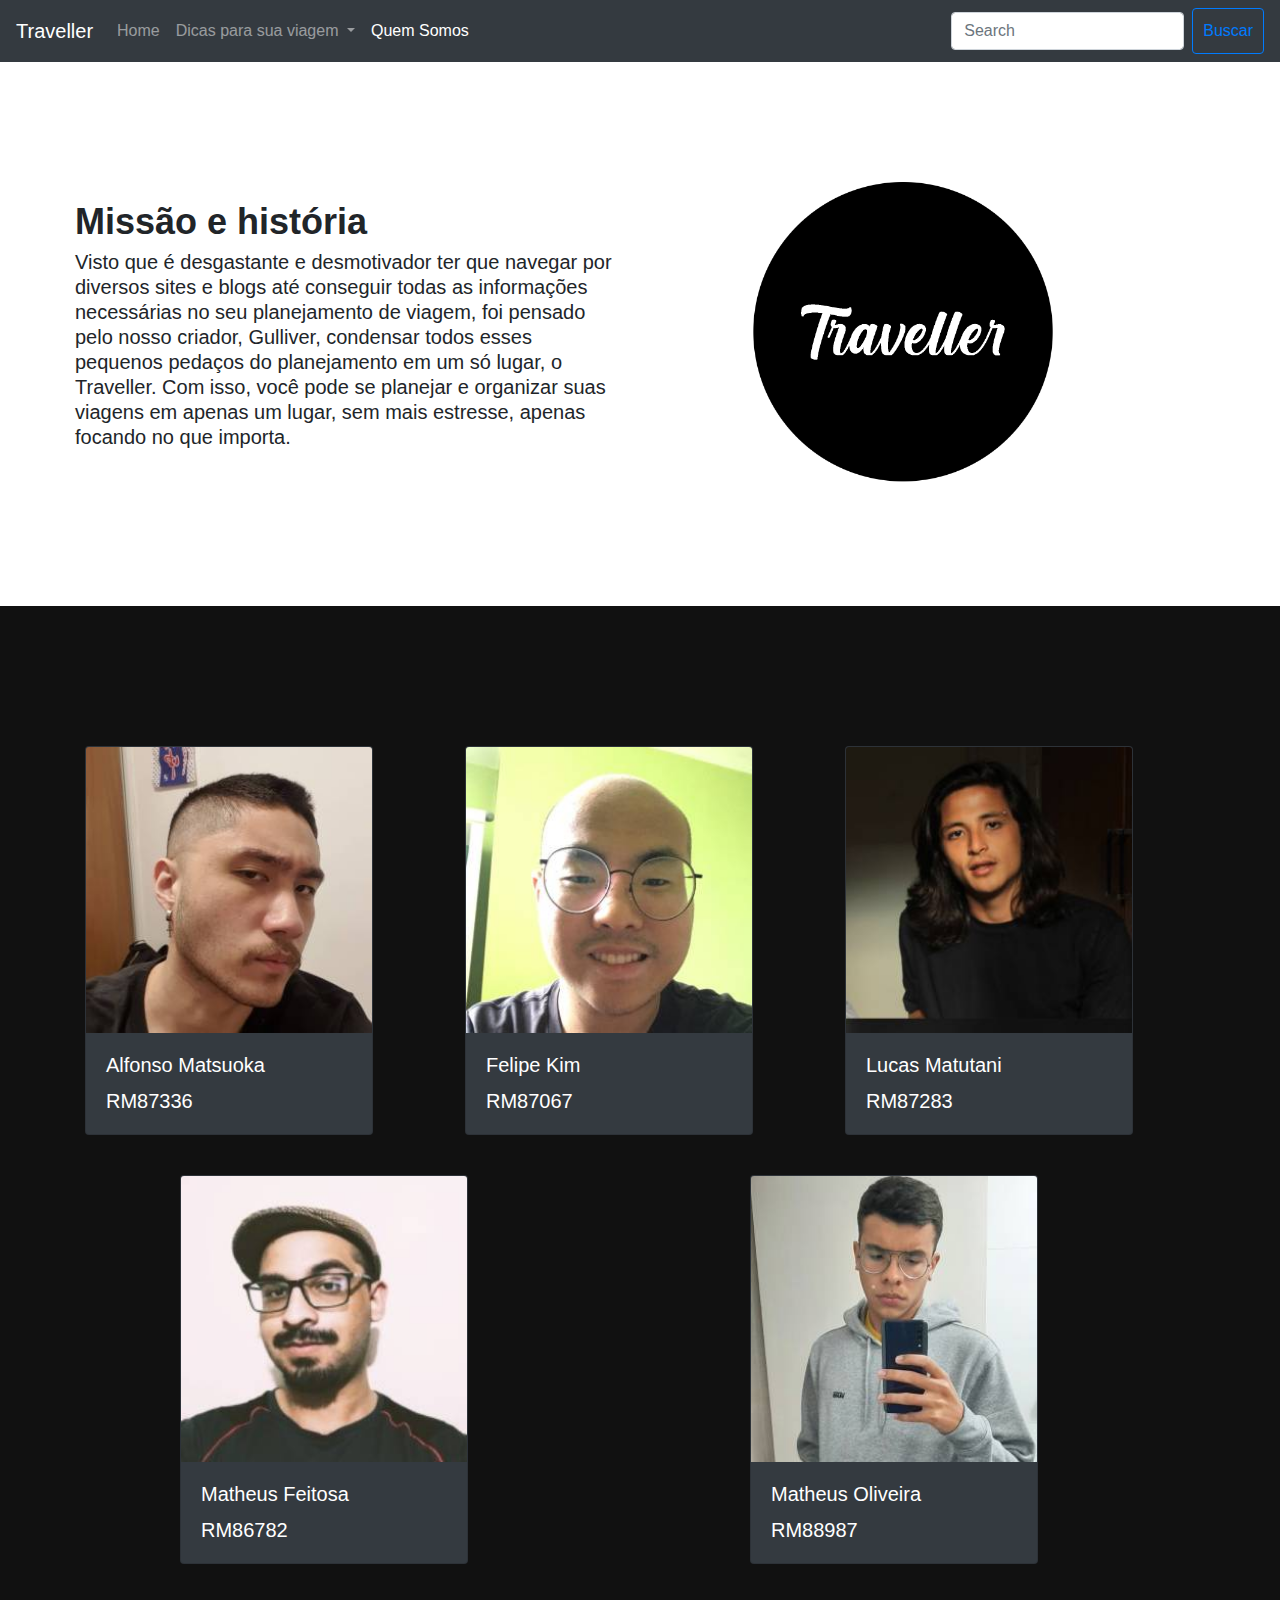
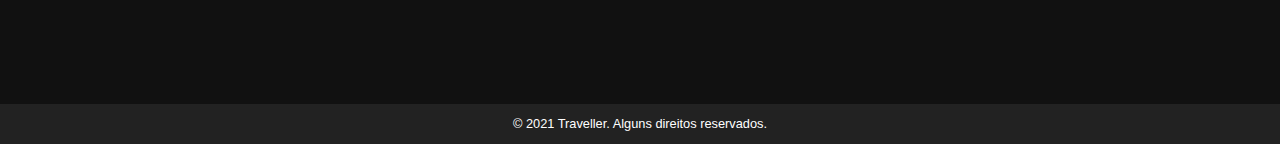
<file: projeto traveller/quem-somos.html>
<!DOCTYPE html>
<html lang="pt-br">
<head>
    <meta charset="UTF-8">
    <meta name="viewport" content="width=device-width, initial-scale=1.0">
    <title>Traveller - Quem Somos</title>

    <link rel="stylesheet" href="https://maxcdn.bootstrapcdn.com/bootstrap/4.0.0/css/bootstrap.min.css" integrity="sha384-Gn5384xqQ1aoWXA+058RXPxPg6fy4IWvTNh0E263XmFcJlSAwiGgFAW/dAiS6JXm" crossorigin="anonymous">
    <link rel="stylesheet" href="./css/style.css">
</head>
<body>
    <header>
        <nav class="navbar navbar-expand-lg navbar-dark bg-dark">
            <a class="navbar-brand" href="#">Traveller</a>
            <button class="navbar-toggler" type="button" data-toggle="collapse" data-target="#navbarSupportedContent" aria-controls="navbarSupportedContent" aria-expanded="false" aria-label="Toggle navigation">
              <span class="navbar-toggler-icon"></span>
            </button>
          
            <div class="collapse navbar-collapse" id="navbarSupportedContent">
              <ul class="navbar-nav mr-auto">
                <li class="nav-item">
                  <a class="nav-link" href="./index.html">Home</a>
                </li>
                <li class="nav-item dropdown">
                  <a class="nav-link dropdown-toggle" href="#" id="navbarDropdown" role="button" data-toggle="dropdown" aria-haspopup="true" aria-expanded="false">
                    Dicas para sua viagem
                  </a>
                  <div class="dropdown-menu" aria-labelledby="navbarDropdown">
                    <a class="dropdown-item" href="./onde-se-hospedar.html">Onde se hospedar</a>
                    <div class="dropdown-divider"></div>
                    <a class="dropdown-item" href="./parques.html">Parques</a>
                  </div>
                </li>
                <li class="nav-item">
                    <a class="nav-link active" href="./quem-somos.html">Quem Somos<span class="sr-only">(current)</span></a>
                  </li>
              </ul>
              <form class="form-inline my-2 my-lg-0">
                <input class="form-control mr-sm-2" type="search" placeholder="Search" aria-label="Search">
                <button class="btn btn-outline-primary my-2 my-sm-0" type="submit">Buscar</button>
              </form>
            </div>
          </nav>
    </header>

    <div class="quem-somos container">
        <div class="row">
            <div class="col-12 col-md-6 missao">
                <h1>Missão e história</h1>
                <p>
                    Visto que é desgastante e desmotivador ter que navegar por diversos sites e blogs até conseguir todas as informações necessárias no seu planejamento de viagem, foi pensado pelo nosso criador, Gulliver, condensar todos esses pequenos pedaços do planejamento em um só lugar, o Traveller. Com isso, você pode se planejar e organizar suas viagens em apenas um lugar, sem mais estresse, apenas focando no que importa.
                </p>
            </div>
            <div class="col-12 col-md-4 offset-1">
                <img class="quem-somos-img" src="./img/logo-traveller-1.png" alt="logo-traveller-1">
            </div>
        </div>
    </div>
    
    <div class="quem-somos-integrantes">
        <div class="container">
            <div class="row justify-content-around">
        
                <div class="col-12 col-md-4">
                    <div class="card cartoes bg-dark" style="width: 18rem;">
                        <img src="./img/pessoas/alfonso-matsuoka.jpg" class="card-img-top" alt="...">
                        <div class="card-body">
                            <h5 class="card-title">Alfonso Matsuoka</h5>
                            <p class="card-text">RM87336</p>
                        </div>
                    </div> 
                </div>

                <div class="col-12 col-md-4">
                    <div class="card cartoes bg-dark" style="width: 18rem;">
                        <img src="./img/pessoas/felipe-kim.jpg" class="card-img-top" alt="...">
                        <div class="card-body">
                            <h5 class="card-title">Felipe Kim</h5>
                            <p class="card-text">RM87067</p>
                        </div>
                    </div> 
                </div>

                <div class="col-12 col-md-4">
                    <div class="card cartoes bg-dark" style="width: 18rem;">
                        <img src="./img/pessoas/lucas-matutani.jpg" class="card-img-top" alt="...">
                        <div class="card-body">
                            <h5 class="card-title">Lucas Matutani</h5>
                            <p class="card-text">RM87283</p>
                        </div>
                    </div> 
                </div>

                <div class="col-12 col-md-4">
                    <div class="card cartoes bg-dark" style="width: 18rem;">
                        <img src="./img/pessoas/matheus-feitosa.jpg" class="card-img-top" alt="...">
                        <div class="card-body">
                            <h5 class="card-title">Matheus Feitosa</h5>
                            <p class="card-text">RM86782</p>
                        </div>
                    </div> 
                </div>

                <div class="col-12 col-md-4">
                    <div class="card cartoes bg-dark" style="width: 18rem;">
                        <img src="./img/pessoas/matheus-oliveira.jpg" class="card-img-top" alt="...">
                        <div class="card-body">
                            <h5 class="card-title">Matheus Oliveira</h5>
                            <p class="card-text">RM88987</p>
                        </div>
                    </div> 
                </div>

            </div>
        </div> 
    </div>


    <div class="footer">
        <div class="container">
            <div class="row">
                <small class="col-12">© 2021 Traveller. Alguns direitos reservados. </small>
            </div>
        </div>
    </div>

    <script src="https://code.jquery.com/jquery-3.2.1.slim.min.js" integrity="sha384-KJ3o2DKtIkvYIK3UENzmM7KCkRr/rE9/Qpg6aAZGJwFDMVNA/GpGFF93hXpG5KkN" crossorigin="anonymous"></script>
    <script src="https://cdnjs.cloudflare.com/ajax/libs/popper.js/1.12.9/umd/popper.min.js" integrity="sha384-ApNbgh9B+Y1QKtv3Rn7W3mgPxhU9K/ScQsAP7hUibX39j7fakFPskvXusvfa0b4Q" crossorigin="anonymous"></script>
    <script src="https://maxcdn.bootstrapcdn.com/bootstrap/4.0.0/js/bootstrap.min.js" integrity="sha384-JZR6Spejh4U02d8jOt6vLEHfe/JQGiRRSQQxSfFWpi1MquVdAyjUar5+76PVCmYl" crossorigin="anonymous"></script>
</body>
</html>
</file>
<file: projeto traveller/css/style.css>
body {
    font-family: Arial, Helvetica, sans-serif;
}


a {
	text-decoration: none;
}

ul, ol {
    list-style: none;
}

h1, h2 {
    font-size: 36px;
    line-height: 40px;
    font-weight: bold;
}

p {
    font-size: 20px;
    line-height: 25px;
}


.logo {
    width: 100px;
    height: 100px;
}

.call-to-action {
    text-align: center;
    margin-bottom: 80px;
}

.btn {
    margin-top: 20px;
    padding: 10px;
}

/* introducao */

.introducao {
    height: 950px;
    background: url("../img/index-bg.jpg") no-repeat center;
    background-size: cover;
}

.introducao-logo {
    height: 650px;
}

.introducao-logo-img img {
    max-width: 100%;
    margin-top: 100px;
}

.introducao-dicas {
    margin-top: 100px;
    text-align: center;
}

.introducao-dicas p {
    padding: 60px 0;
    font-style: italic;
}

.introducao-parques {
    height: 700px;
    background: url("../img/introducao-parques-bg.jpg") no-repeat center;
    background-size: cover;
    padding-top: 120px;
}

.introducao-parques h1 {
    color: #FFF;
    text-align: center;
}

.introducao-parques p {
    color:#FFF;
    text-align: center;
    margin-top: 40px;
}

.footer {
    height: 40px;
    text-align: center;
    justify-content: center;
    background-color: #222;
    width: 100%;
}

.footer small {
    padding-top: 10px;
    color: #FFF;
}

/* Quem somos */

.missao {
    padding: 20px;
}

.quem-somos {
    padding: 120px 0;
}

.quem-somos-img {
    width: 300px;
    height: 300px;;
}

.quem-somos-integrantes {
    padding: 120px 0;
    background-color: #111;
    color: #FFF;
    text-align: left;
}

.quem-somos-integrantes h2 {
    margin-bottom: 20px;
}

.quem-somos-integrantes p {
    font-size: 20px;
    line-height: 25px;
}

.cartoes {
    margin: 20px 0;
}

/* parques */

.parques-urbanos {
    text-align: center;
    padding: 80px 0;
}

.parques-urbanos p {
    font-style: italic;
    margin-bottom: 60px;
}

.img-parques {
    max-width: 100%;
    height: 300px;
}

/* modal */

.modal-body iframe {
    max-width: 100%;
}

.modal-body ul li {
    font-size: 14px;
    line-height: 20px;
    text-align: left;
    margin-bottom: 20px;
}

.modal-body p {
    font-size: 14px;
    line-height: 20px;
    text-align: left;
    margin-bottom: 5px;
    font-weight: bold;
}

.modal-lista ul {
    list-style: circle;
}

.modal-lista ul li {
    margin-bottom: 5px;
}

.figure-modal figcaption {
    margin-top: 10px;
    text-align: left;
    font-weight: bold;
    font-style: italic;
}

/* form */

.avaliacao-form {
    margin: 60px 0;
}


@media screen and (max-width: 787px) {
    .quem-somos-img {
        margin-left: 75px;
    }

    .cartoes {
        margin-left: 50px;
    }
}
</file>
